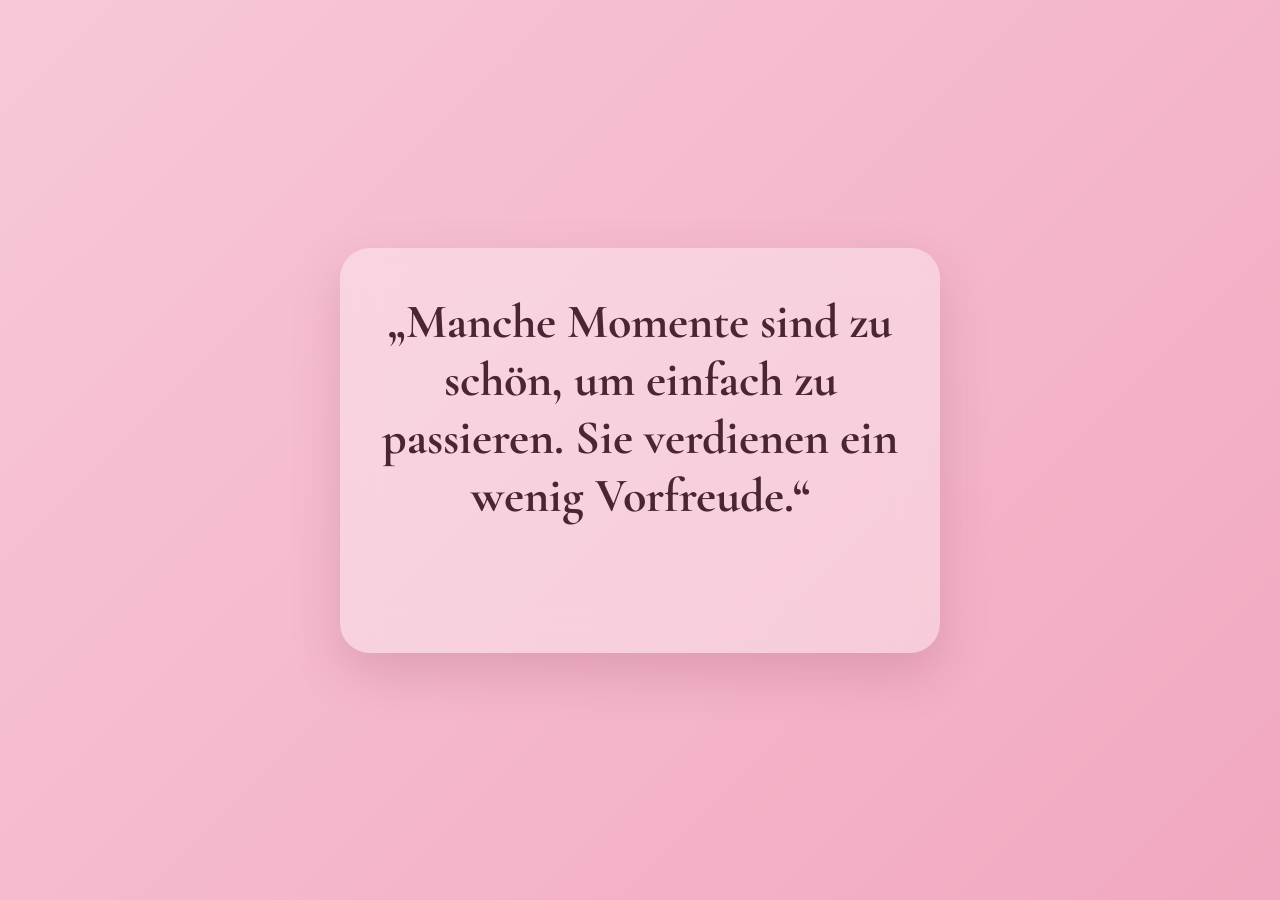
<file: Index.html>
<!DOCTYPE html>
<html lang="de">

<head>

<meta charset="UTF-8">
<meta name="viewport" content="width=device-width, initial-scale=1.0">

<title>Rahel & Sebastian</title>


<link rel="preconnect" href="https://fonts.googleapis.com">
<link rel="preconnect" href="https://fonts.gstatic.com" crossorigin>

<link href="https://fonts.googleapis.com/css2?family=Cormorant+Garamond:wght@400;500;600&family=Montserrat:wght@300;400;500&display=swap" rel="stylesheet">


<link rel="stylesheet" href="style.css">

</head>



<body>


<!-- INTRO -->

<section id="intro">

    <div class="intro-content">

        <h1>
            Rahel & Sebastian
        </h1>

        <div class="heart">
            ♥
        </div>

    </div>

</section>



<!-- HAUPTBEREICH -->

<main id="main-content">


    <!-- Blüten werden per JavaScript erzeugt -->
    <div id="petal-container"></div>



    <section class="card">


        <h2>
            „Manche Momente sind zu schön, um einfach zu passieren. Sie verdienen ein wenig Vorfreude.“
        </h2>


        



        <div id="countdown">



            <div class="time-box">

                <div class="flip-card">

                    <span id="days">
                        00
                    </span>

                </div>

                <small>
                    Tage
                </small>

            </div>




            <div class="time-box">

                <div class="flip-card">

                    <span id="hours">
                        00
                    </span>

                </div>

                <small>
                    Stunden
                </small>

            </div>




            <div class="time-box">

                <div class="flip-card">

                    <span id="minutes">
                        00
                    </span>

                </div>

                <small>
                    Minuten
                </small>

            </div>




            <div class="time-box">

                <div class="flip-card">

                    <span id="seconds">
                        00
                    </span>

                </div>

                <small>
                    Sekunden
                </small>

            </div>



        </div>



        <button id="continue-button">

            Hier geht es weiter

        </button>



    </section>


</main>




<script src="script.js"></script>


</body>

</html>
</file>
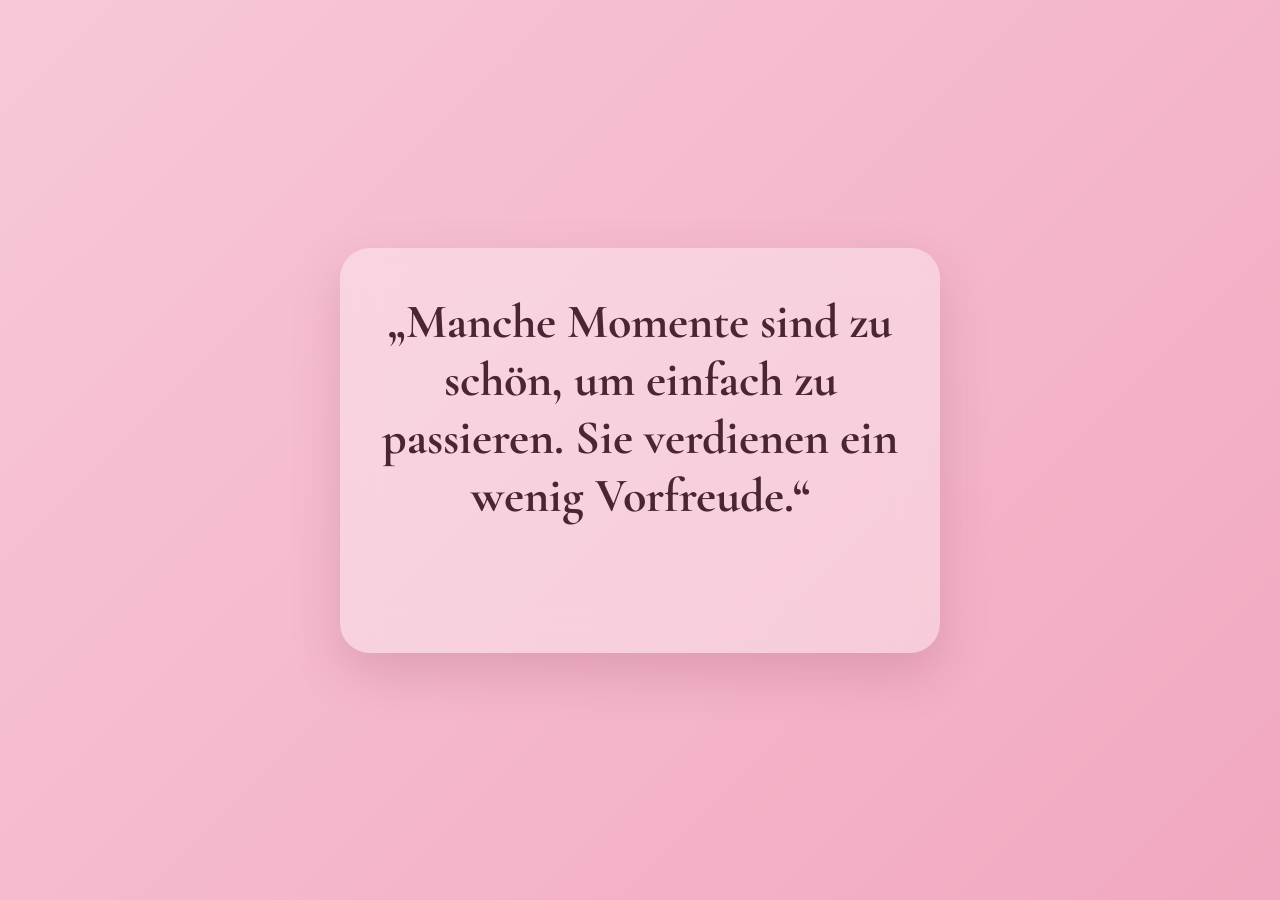
<file: index.html>
<!DOCTYPE html>
<html lang="de">

<head>

<meta charset="UTF-8">
<meta name="viewport" content="width=device-width, initial-scale=1.0">

<title>Rahel & Sebastian</title>


<link rel="preconnect" href="https://fonts.googleapis.com">
<link rel="preconnect" href="https://fonts.gstatic.com" crossorigin>

<link href="https://fonts.googleapis.com/css2?family=Cormorant+Garamond:wght@400;500;600&family=Montserrat:wght@300;400;500&display=swap" rel="stylesheet">


<link rel="stylesheet" href="style.css">

</head>



<body>


<!-- INTRO -->

<section id="intro">

    <div class="intro-content">

        <h1>
            Rahel & Sebastian
        </h1>

        <div class="heart">
            ♥
        </div>

    </div>

</section>



<!-- HAUPTBEREICH -->

<main id="main-content">


    <!-- Blüten werden per JavaScript erzeugt -->
    <div id="petal-container"></div>



    <section class="card">


        <h2>
            „Manche Momente sind zu schön, um einfach zu passieren. Sie verdienen ein wenig Vorfreude.“
        </h2>


        



        <div id="countdown">



            <div class="time-box">

                <div class="flip-card">

                    <span id="days">
                        00
                    </span>

                </div>

                <small>
                    Tage
                </small>

            </div>




            <div class="time-box">

                <div class="flip-card">

                    <span id="hours">
                        00
                    </span>

                </div>

                <small>
                    Stunden
                </small>

            </div>




            <div class="time-box">

                <div class="flip-card">

                    <span id="minutes">
                        00
                    </span>

                </div>

                <small>
                    Minuten
                </small>

            </div>




            <div class="time-box">

                <div class="flip-card">

                    <span id="seconds">
                        00
                    </span>

                </div>

                <small>
                    Sekunden
                </small>

            </div>



        </div>



        <button id="continue-button">

            Hier geht es weiter

        </button>



    </section>


</main>




<script src="script.js"></script>


</body>

</html>
</file>
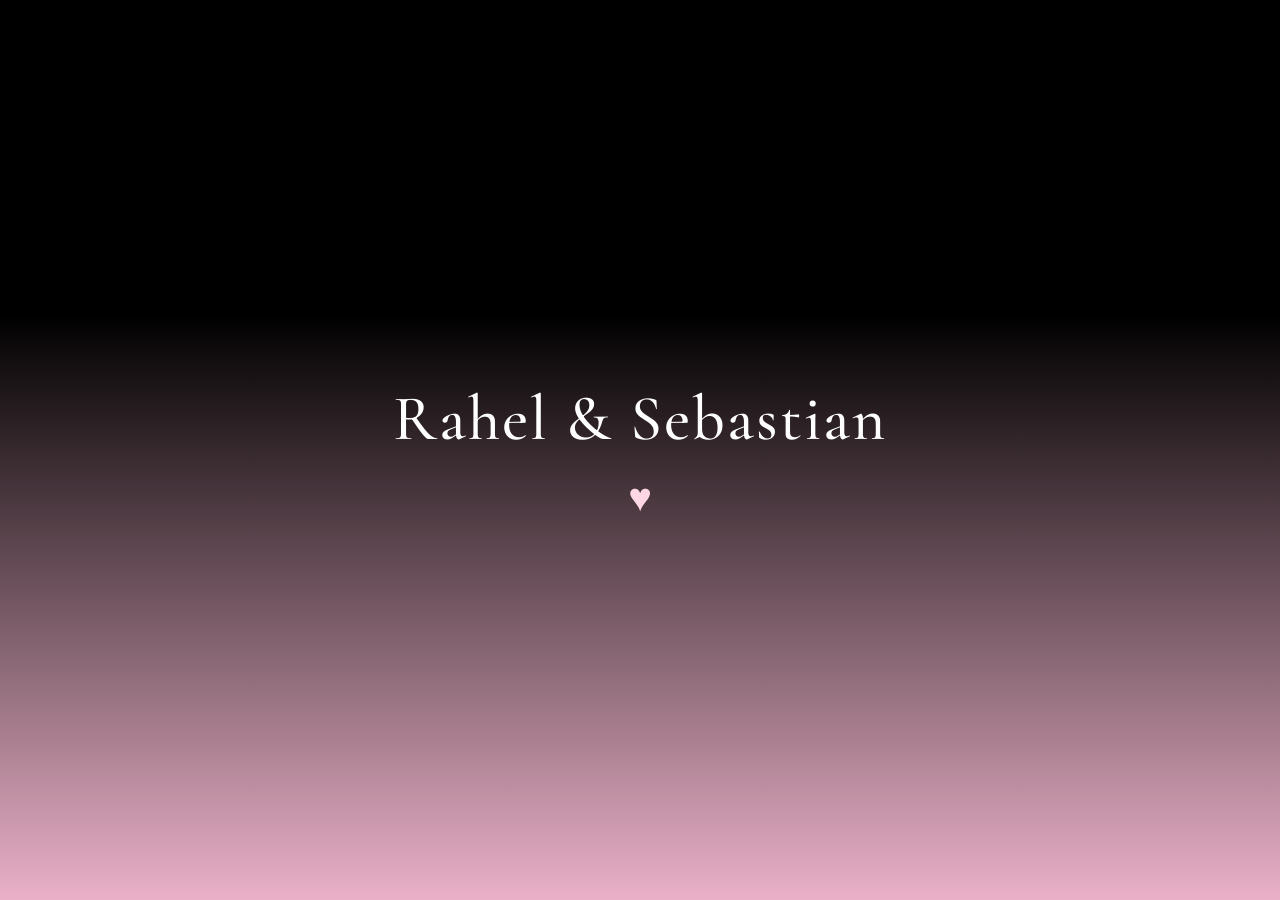
<file: Golden/index.html>
<!DOCTYPE html>
<html lang="de">

<head>

<meta charset="UTF-8">
<meta name="viewport" content="width=device-width, initial-scale=1.0">

<title>Rahel & Sebastian</title>


<link rel="preconnect" href="https://fonts.googleapis.com">
<link rel="preconnect" href="https://fonts.gstatic.com" crossorigin>

<link href="https://fonts.googleapis.com/css2?family=Cormorant+Garamond:wght@400;500;600&family=Montserrat:wght@300;400;500&display=swap" rel="stylesheet">


<link rel="stylesheet" href="style.css">

</head>



<body>


<!-- INTRO -->

<section id="intro">

    <div class="intro-content">

        <h1>
            Rahel & Sebastian
        </h1>

        <div class="heart">
            ♥
        </div>

    </div>

</section>



<!-- HAUPTBEREICH -->

<main id="main-content">


    <!-- Partikel werden per JavaScript erzeugt -->
    <div id="particle-container"></div>



    <section class="card">


        <h2>
            „Was mit Vorfreude begann, wird nun zu einer Erinnerung.“
        </h2>


        



        <div id="countdown">



            <div class="time-box">

                <div class="flip-card">

                    <span id="days">
                        00
                    </span>

                </div>

                <small>
                    Tage
                </small>

            </div>




            <div class="time-box">

                <div class="flip-card">

                    <span id="hours">
                        00
                    </span>

                </div>

                <small>
                    Stunden
                </small>

            </div>




            <div class="time-box">

                <div class="flip-card">

                    <span id="minutes">
                        00
                    </span>

                </div>

                <small>
                    Minuten
                </small>

            </div>




            <div class="time-box">

                <div class="flip-card">

                    <span id="seconds">
                        00
                    </span>

                </div>

                <small>
                    Sekunden
                </small>

            </div>



        </div>



        <button id="continue-button">

            Hier geht es weiter

        </button>



    </section>


</main>




<script src="script.js"></script>


</body>

</html>
</file>
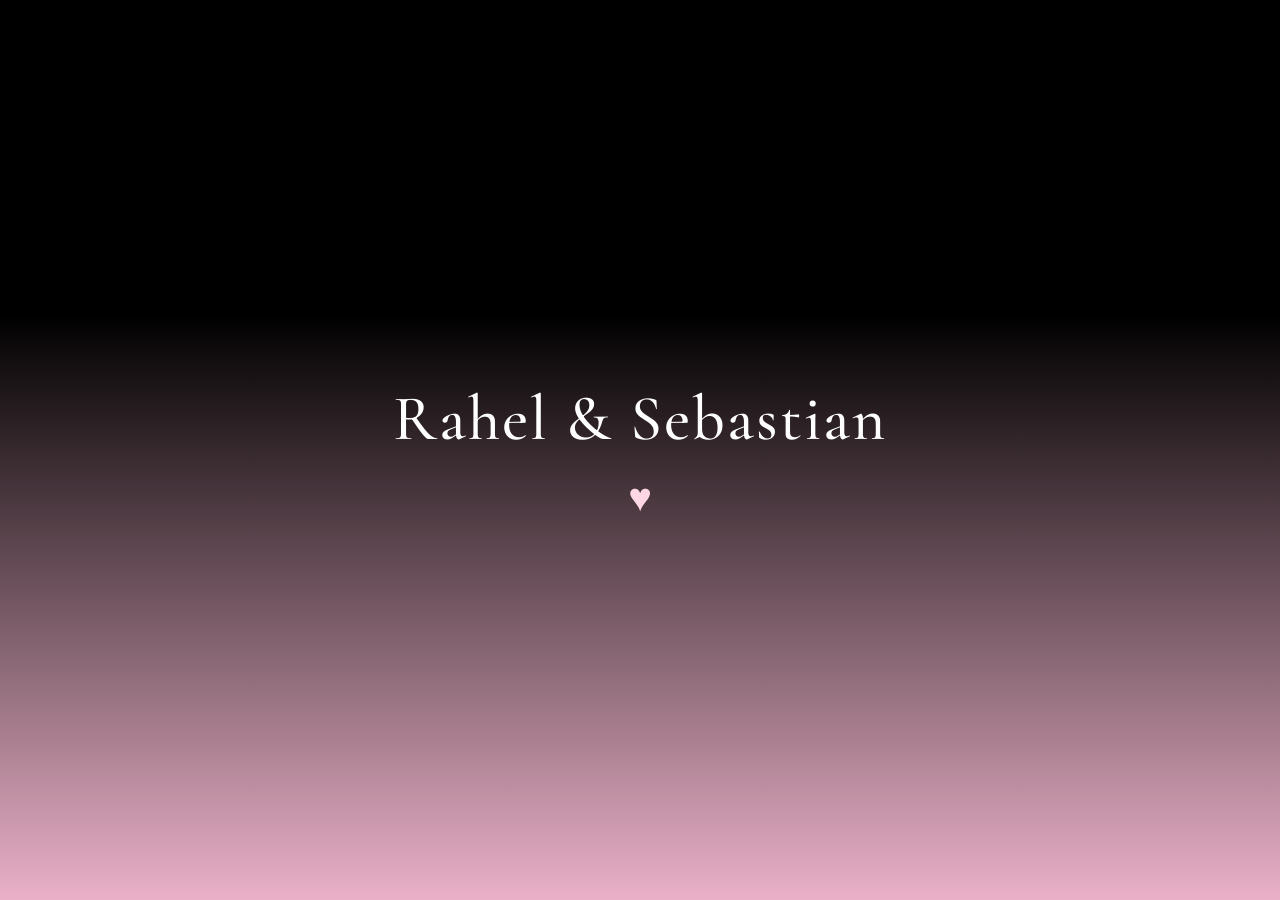
<file: station2/index.html>
<!DOCTYPE html>
<html lang="de">

<head>

<meta charset="UTF-8">
<meta name="viewport" content="width=device-width, initial-scale=1.0">

<title>Rahel & Sebastian</title>


<link rel="preconnect" href="https://fonts.googleapis.com">
<link rel="preconnect" href="https://fonts.gstatic.com" crossorigin>

<link href="https://fonts.googleapis.com/css2?family=Cormorant+Garamond:wght@400;500;600&family=Montserrat:wght@300;400;500&display=swap" rel="stylesheet">


<link rel="stylesheet" href="style.css">

</head>



<body>


<!-- INTRO -->

<section id="intro">

    <div class="intro-content">

        <h1>
            Rahel & Sebastian
        </h1>

        <div class="heart">
            ♥
        </div>

    </div>

</section>



<!-- HAUPTBEREICH -->

<main id="main-content">


    <!-- Blüten werden per JavaScript erzeugt -->
    <div id="petal-container"></div>



    <section class="card">


        <h2>
            „Die schönsten Momente kündigen sich leise an.“
        </h2>


        



        <div id="countdown">



            <div class="time-box">

                <div class="flip-card">

                    <span id="days">
                        00
                    </span>

                </div>

                <small>
                    Tage
                </small>

            </div>




            <div class="time-box">

                <div class="flip-card">

                    <span id="hours">
                        00
                    </span>

                </div>

                <small>
                    Stunden
                </small>

            </div>




            <div class="time-box">

                <div class="flip-card">

                    <span id="minutes">
                        00
                    </span>

                </div>

                <small>
                    Minuten
                </small>

            </div>




            <div class="time-box">

                <div class="flip-card">

                    <span id="seconds">
                        00
                    </span>

                </div>

                <small>
                    Sekunden
                </small>

            </div>



        </div>



        <button id="continue-button">

            Hier geht es weiter

        </button>



    </section>


</main>




<script src="script.js"></script>


</body>

</html>
</file>
<file: style.css>
/* =====================================================
   GRUNDEINSTELLUNGEN
===================================================== */


* {

    box-sizing: border-box;

}



body {

    margin: 0;

    min-height: 100vh;

    overflow-x: hidden;


    font-family:
        "Montserrat",
        sans-serif;


    color:
        #4a2635;


    background:

        linear-gradient(
            135deg,
            #f8c8d8,
            #f1a8c0
        );

}



/* =====================================================
   INTRO
===================================================== */


#intro {

    position: fixed;

    inset:0;

    z-index:100;


    display:flex;

    justify-content:center;

    align-items:center;


    background:

        linear-gradient(
            180deg,
            #000000 0%,
            #000000 35%,
            #eab0c7 100%
        );


    animation:

        introOut 1.4s ease forwards;


    animation-delay:

        1.4s;

}



.intro-content {

    text-align:center;

    color:white;

}



.intro-content h1 {


    margin:0;


    font-family:

        "Cormorant Garamond",
        serif;


    font-size:

        clamp(2.5rem,8vw,4rem);


    font-weight:500;


    letter-spacing:2px;


}



.heart {


    margin-top:15px;


    font-size:2.5rem;


    color:#ffd6e3;


    animation:

        heartbeat 1.2s infinite;


}




@keyframes heartbeat {


    0%,
    100% {

        transform:scale(1);

    }


    50% {

        transform:scale(1.15);

    }


}



@keyframes introOut {


    from {

        transform:translateY(0);

    }


    to {

        transform:translateY(-110%);

    }


}





/* =====================================================
   HAUPTBEREICH
===================================================== */


#main-content {


    min-height:100vh;


    display:flex;


    justify-content:center;


    align-items:center;


    padding:20px;


    position:relative;


}





/* =====================================================
   BLÜTEN
===================================================== */


#petal-container {


    position:fixed;


    inset:0;


    pointer-events:none;


    overflow:hidden;


}



.petal {


    position:absolute;


    top:-40px;


    color:white;


    opacity:.8;


    filter:
        drop-shadow(
            0 2px 3px rgba(0,0,0,.1)
        );


    animation:

        fallingPetal linear infinite;


}



@keyframes fallingPetal {


    0% {


        transform:

            translateY(-10vh)
            translateX(0);


    }



    50% {


        transform:

            translateY(50vh)
            translateX(35px);


    }



    100% {


        transform:

            translateY(110vh)
            translateX(-25px);


    }

}






/* =====================================================
   GLASS KARTE
===================================================== */


.card {


    width:

        min(90vw,600px);



    padding:

        45px 30px;



    text-align:center;



    background:

        rgba(255,255,255,.35);



    backdrop-filter:

        blur(18px);



    -webkit-backdrop-filter:

        blur(18px);



    border-radius:30px;



    box-shadow:

        0 20px 50px rgba(120,40,70,.18);



}





.card h2 {


    margin:0;


    font-family:

        "Cormorant Garamond",
        serif;



    font-size:

        clamp(2rem,5vw,3rem);


}



.subtitle {


    font-weight:300;


}






/* =====================================================
   COUNTDOWN
===================================================== */


#countdown {


    margin-top:40px;


    display:grid;


    grid-template-columns:

        repeat(2,1fr);


    gap:18px;


}




.time-box {


    padding:5px;


}



.flip-card {


    height:90px;


    width:85px;


    margin:auto;


    perspective:400px;


}




.flip-card span {


    height:100%;


    display:flex;


    justify-content:center;


    align-items:center;



    background:

        rgba(255,255,255,.55);



    border-radius:14px;



    font-family:

        "Cormorant Garamond",
        serif;



    font-size:3rem;



    box-shadow:

        inset 0 0 15px rgba(255,255,255,.5);



    transform-origin:

        center top;



}




.flip-card span.flip {


    animation:

        flipNumber .45s ease;


}





@keyframes flipNumber {


    0% {

        transform:

            rotateX(0deg);


    }


    50% {


        transform:

            rotateX(-90deg);


        opacity:.4;


    }


    100% {


        transform:

            rotateX(0deg);


        opacity:1;


    }


}





.time-box small {


    display:block;


    margin-top:8px;


    font-size:.8rem;


    opacity:.7;


}







/* =====================================================
   BUTTON
===================================================== */


#continue-button {


    display:none;


    margin-top:35px;


    padding:

        15px 35px;



    border:none;


    border-radius:40px;



    background:#b85c7a;


    color:white;



    cursor:pointer;



    font-size:1rem;



    letter-spacing:1px;



    transition:

        .3s;


}




#continue-button:hover {


    transform:

        translateY(-3px);



    box-shadow:

        0 10px 25px rgba(120,40,70,.3);


}







/* =====================================================
   DESKTOP
===================================================== */


@media(min-width:700px){


    #countdown {


        grid-template-columns:

            repeat(4,1fr);


    }


}
</file>
<file: Golden/style.css>
/* =====================================================
   GRUNDEINSTELLUNGEN
===================================================== */


* {

    box-sizing: border-box;

}



body {

    margin: 0;

    min-height: 100vh;

    overflow-x: hidden;

    font-family:
        "Montserrat",
        sans-serif;

    color:
        #5f4634;

    background:
        linear-gradient(
            135deg,
            #fffaf4 0%,
            #f8ecd9 45%,
            #efd8b3 100%
        );

}



/* =====================================================
   INTRO
===================================================== */


#intro {

    position: fixed;

    inset: 0;

    z-index: 100;


    display: flex;

    justify-content: center;

    align-items: center;


    background:
        linear-gradient(
            180deg,
            #000000 0%,
            #000000 35%,
            #eab0c7 100%
        );

}



#intro.hide {

    animation:

        introOut 1.4s ease forwards;

}



.intro-content {

    text-align: center;

    color: white;

}



.intro-content h1 {


    margin: 0;


    font-family:
        "Cormorant Garamond",
        serif;


    font-size:
        clamp(2.5rem, 8vw, 4rem);


    font-weight: 500;


    letter-spacing: 2px;

}



.heart {


    margin-top: 15px;


    font-size: 2.5rem;


    color: #ffd6e3;


    animation:

        heartbeat 1.2s infinite;

}




@keyframes heartbeat {


    0%,
    100% {

        transform: scale(1);

    }


    50% {

        transform: scale(1.15);

    }


}




@keyframes introOut {


    from {

        transform: translateY(0);

    }


    to {

        transform: translateY(-110%);

    }


}





/* =====================================================
   HAUPTBEREICH
===================================================== */


#main-content {


    min-height:100vh;


    display:flex;


    justify-content:center;


    align-items:center;


    padding:20px;


    position:relative;


}





/* =====================================================
   GOLDENE PARTIKEL
===================================================== */

#particle-container{

    position:fixed;

    inset:0;

    pointer-events:none;

    overflow:hidden;

    z-index:0;

}



.particle{

    position:absolute;

    top:-30px;

    border-radius:50%;

    opacity:.75;

    background:
        radial-gradient(
            circle,
            #fffef3 0%,
            #ffeaa2 25%,
            #e6bf59 60%,
            #b8860b 100%
        );

    box-shadow:

        0 0 4px rgba(255,250,220,.9),

        0 0 10px rgba(255,220,120,.9),

        0 0 22px rgba(212,175,55,.7),

        0 0 40px rgba(212,175,55,.35);

    animation:

        floatingGold linear infinite,

        sparkle 3.5s ease-in-out infinite;

}

@keyframes sparkle{

    0%,100%{

        opacity:.45;

        filter:brightness(1);

    }

    50%{

        opacity:1;

        filter:brightness(1.6);

    }

}

@keyframes floatingGold{

    0%{

        transform:
            translateY(-10vh)
            translateX(0)
            scale(.6);

        opacity:0;

    }

    15%{

        opacity:.9;

    }

    35%{

        transform:
            translateY(35vh)
            translateX(30px)
            scale(1);

    }

    70%{

        transform:
            translateY(80vh)
            translateX(-25px)
            scale(.85);

    }

    100%{

        transform:
            translateY(110vh)
            translateX(15px)
            scale(.6);

        opacity:0;

    }

}






/* =====================================================
   GLASS KARTE
===================================================== */


.card {


    width:

        min(90vw,600px);



    padding:

        45px 30px;



    text-align:center;



    background:

        rgba(255,255,255,.45);



    backdrop-filter:

        blur(18px);



    -webkit-backdrop-filter:

        blur(18px);



    border-radius:30px;



    box-shadow:

        0 20px 50px rgba(120,40,70,.18);



}





.card h2 {


    margin:0;


    font-family:

        "Cormorant Garamond",
        serif;



    font-size:

        clamp(2rem,5vw,3rem);


}



.subtitle {


    font-weight:300;


}






/* =====================================================
   COUNTDOWN
===================================================== */


#countdown{

    margin-top:40px;

    display:grid;

    grid-template-columns:
        repeat(2,1fr);

    gap:18px;

}




.time-box {


    padding:5px;


}



.flip-card {


    height:90px;


    width:85px;


    margin:auto;


    perspective:400px;


}




.flip-card span {


    height:100%;


    display:flex;


    justify-content:center;


    align-items:center;



    background:

        rgba(255,255,255,.55);



    border-radius:14px;



    font-family:

        "Cormorant Garamond",
        serif;



    font-size:3rem;



    box-shadow:

        inset 0 0 15px rgba(255,255,255,.5);



    transform-origin:

        center top;



}




.flip-card span.flip {


    animation:

        flipNumber .45s ease;


}





@keyframes flipNumber {


    0% {

        transform:

            rotateX(0deg);


    }


    50% {


        transform:

            rotateX(-90deg);


        opacity:.4;


    }


    100% {


        transform:

            rotateX(0deg);


        opacity:1;


    }


}





.time-box small {


    display:block;


    margin-top:8px;


    font-size:.8rem;


    opacity:.7;


}







/* =====================================================
   BUTTON
===================================================== */


#continue-button {


    display:none;


    margin-top:35px;


    padding:

        15px 35px;



    border:none;


    border-radius:40px;



    background:#d98fa8;


    color:white;



    cursor:pointer;



    font-size:1rem;



    letter-spacing:1px;



    transition:

        .3s;


}




#continue-button:hover {
   
   button:hover {
    background: #c97895;



    transform:

        translateY(-3px);



    box-shadow:

        0 10px 25px rgba(120,40,70,.3);


}







/* =====================================================
   DESKTOP
===================================================== */


@media(min-width:700px){


    body{

        background:red;

    }
   
   #countdown{

        display:flex;

        justify-content:center;

        gap:22px;

    }

}
</file>
<file: station2/style.css>
/* ===================================================== GRUNDEINSTELLUNGEN ===================================================== */ * { box-sizing: border-box; } body { margin: 0; min-height: 100vh; overflow-x: hidden; font-family: "Montserrat", sans-serif; color: #4a2635; background: linear-gradient( 135deg, #fce4ec, #f8c9d8 ); } /* ===================================================== INTRO ===================================================== */ /* ===================================================== INTRO ===================================================== */ #intro { position: fixed; inset: 0; z-index: 100; display: flex; justify-content: center; align-items: center; background: linear-gradient( 180deg, #000000 0%, #000000 35%, #eab0c7 100% ); } #intro.hide { animation: introOut 1.4s ease forwards; } .intro-content { text-align: center; color: white; } .intro-content h1 { margin: 0; font-family: "Cormorant Garamond", serif; font-size: clamp(2.5rem, 8vw, 4rem); font-weight: 500; letter-spacing: 2px; } .heart { margin-top: 15px; font-size: 2.5rem; color: #ffd6e3; animation: heartbeat 1.2s infinite; } @keyframes heartbeat { 0%, 100% { transform: scale(1); } 50% { transform: scale(1.15); } } @keyframes introOut { from { transform: translateY(0); } to { transform: translateY(-110%); } } /* ===================================================== HAUPTBEREICH ===================================================== */ #main-content { min-height:100vh; display:flex; justify-content:center; align-items:center; padding:20px; position:relative; } /* ===================================================== BLÜTEN ===================================================== */ #petal-container { position:fixed; inset:0; pointer-events:none; overflow:hidden; } .petal { position:absolute; top:-40px; color:white; opacity:.8; filter: drop-shadow( 0 2px 3px rgba(0,0,0,.1) ); animation: fallingPetal linear infinite; } @keyframes fallingPetal { 0% { transform: translateY(-10vh) translateX(0); } 50% { transform: translateY(50vh) translateX(35px); } 100% { transform: translateY(110vh) translateX(-25px); } } /* ===================================================== GLASS KARTE ===================================================== */ .card { width: min(90vw,600px); padding: 45px 30px; text-align:center; background: rgba(255,255,255,.45); backdrop-filter: blur(18px); -webkit-backdrop-filter: blur(18px); border-radius:30px; box-shadow: 0 20px 50px rgba(120,40,70,.18); } .card h2 { margin:0; font-family: "Cormorant Garamond", serif; font-size: clamp(2rem,5vw,3rem); } .subtitle { font-weight:300; } /* ===================================================== COUNTDOWN ===================================================== */ #countdown { margin-top:40px; display:grid; grid-template-columns: repeat(2,1fr); gap:18px; } .time-box { padding:5px; } .flip-card { height:90px; width:85px; margin:auto; perspective:400px; } .flip-card span { height:100%; display:flex; justify-content:center; align-items:center; background: rgba(255,255,255,.55); border-radius:14px; font-family: "Cormorant Garamond", serif; font-size:3rem; box-shadow: inset 0 0 15px rgba(255,255,255,.5); transform-origin: center top; } .flip-card span.flip { animation: flipNumber .45s ease; } @keyframes flipNumber { 0% { transform: rotateX(0deg); } 50% { transform: rotateX(-90deg); opacity:.4; } 100% { transform: rotateX(0deg); opacity:1; } } .time-box small { display:block; margin-top:8px; font-size:.8rem; opacity:.7; } /* ===================================================== BUTTON ===================================================== */ #continue-button { display:none; margin-top:35px; padding: 15px 35px; border:none; border-radius:40px; background:#d98fa8; color:white; cursor:pointer; font-size:1rem; letter-spacing:1px; transition: .3s; } #continue-button:hover { button:hover { background: #c97895; transform: translateY(-3px); box-shadow: 0 10px 25px rgba(120,40,70,.3); } /* ===================================================== DESKTOP ===================================================== */ @media(min-width:700px){ #countdown { grid-template-columns: repeat(4,1fr); } }
</file>
